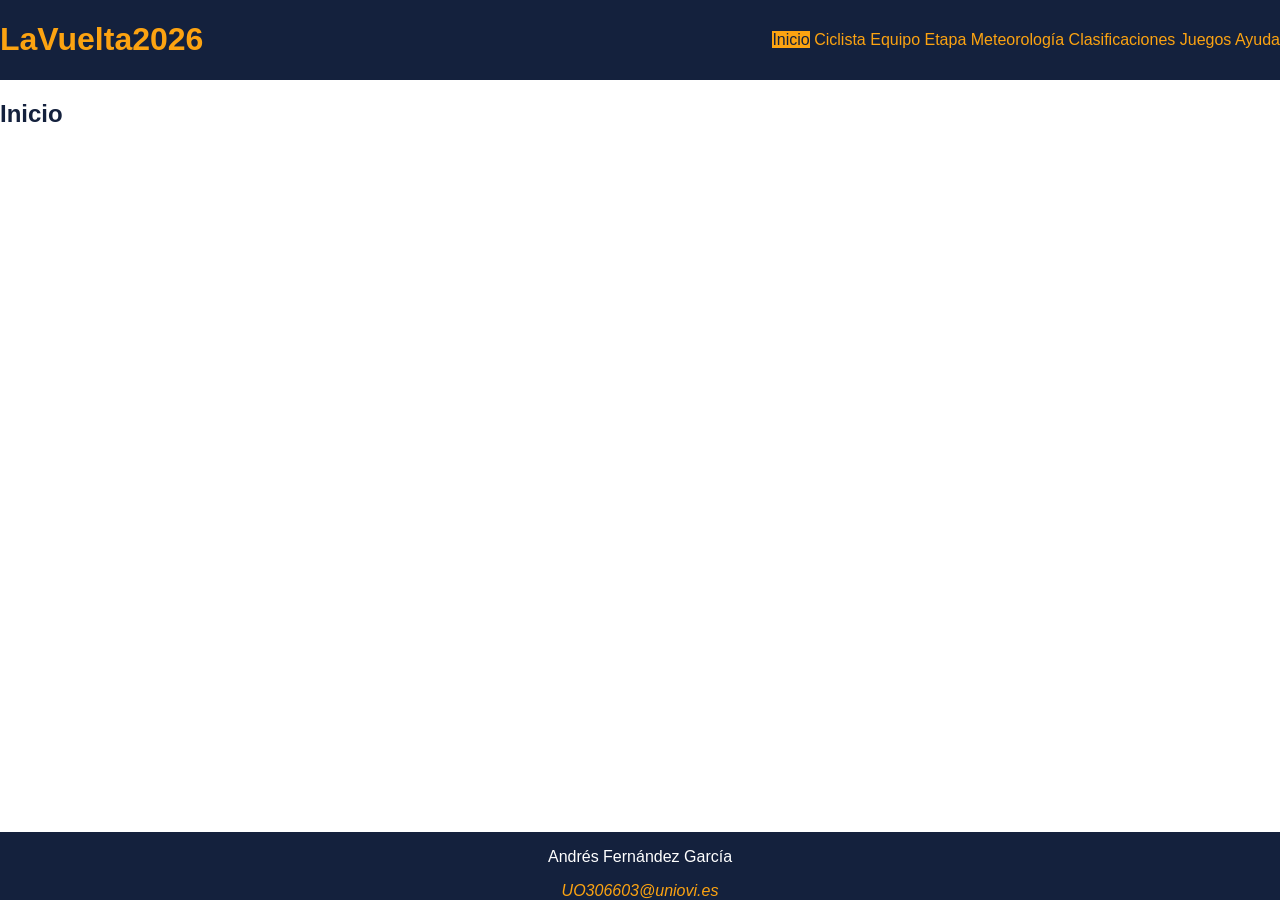
<file: index.html>
<!DOCTYPE HTML>

<html lang="es">
<head>
    <!-- Datos que describen el documento -->
    <meta charset="UTF-8" />
    <title>LaVuelta2026</title>

    <meta name="author" content="Andrés Fernández García" />
    <meta name="description" content="Documento index del proyecto LaVuelta2026" />
    
    <meta name ="viewport" content ="width=device-width, initial-scale=1.0" />

    <!--Enlace a las hojas de estilo-->
    <link rel="stylesheet" type="text/css" href="estilo/estilo.css" />
    <link rel="stylesheet" type="text/css" href="estilo/layout.css" />
    <link rel="icon" href="multimedia/favicon.ico" />

</head>

<body>
   <!-- contenido de index.html  -->
    <header>
        <h1>
            <a href="index.html">
                LaVuelta2026
            </a>
        </h1>
        <nav>
            <a href="index.html" title="Página principal del proyecto" aria-current="page">Inicio</a>
            <a href="ciclista.html" title="Información y perfil del ciclista">Ciclista</a>
            <a href="equipo.html" title="Datos sobre el equipo deportivo">Equipo</a>
            <a href="etapa.html" title="Detalles de la etapa de la carrera">Etapa</a>
            <a href="meteorologia.html" title="Predicción del tiempo meteorológico">Meteorología</a>
            <a href="clasificaciones.html" title="Tabla de clasificaciones de la prueba">Clasificaciones</a>
            <a href="juegos.html" title="Sección de juegos interactivos">Juegos</a>
            <a href="ayuda.html" title="Centro de ayuda y soporte">Ayuda</a>
        </nav>
    </header>
    <main>
        <h2>
            Inicio
        </h2>
    </main>
    <footer>
        <p>Andrés Fernández García</p>
        <address><a href="mailto:UO306603@uniovi.es">UO306603@uniovi.es</a></address>
    </footer>
</body>
</html>
</file>
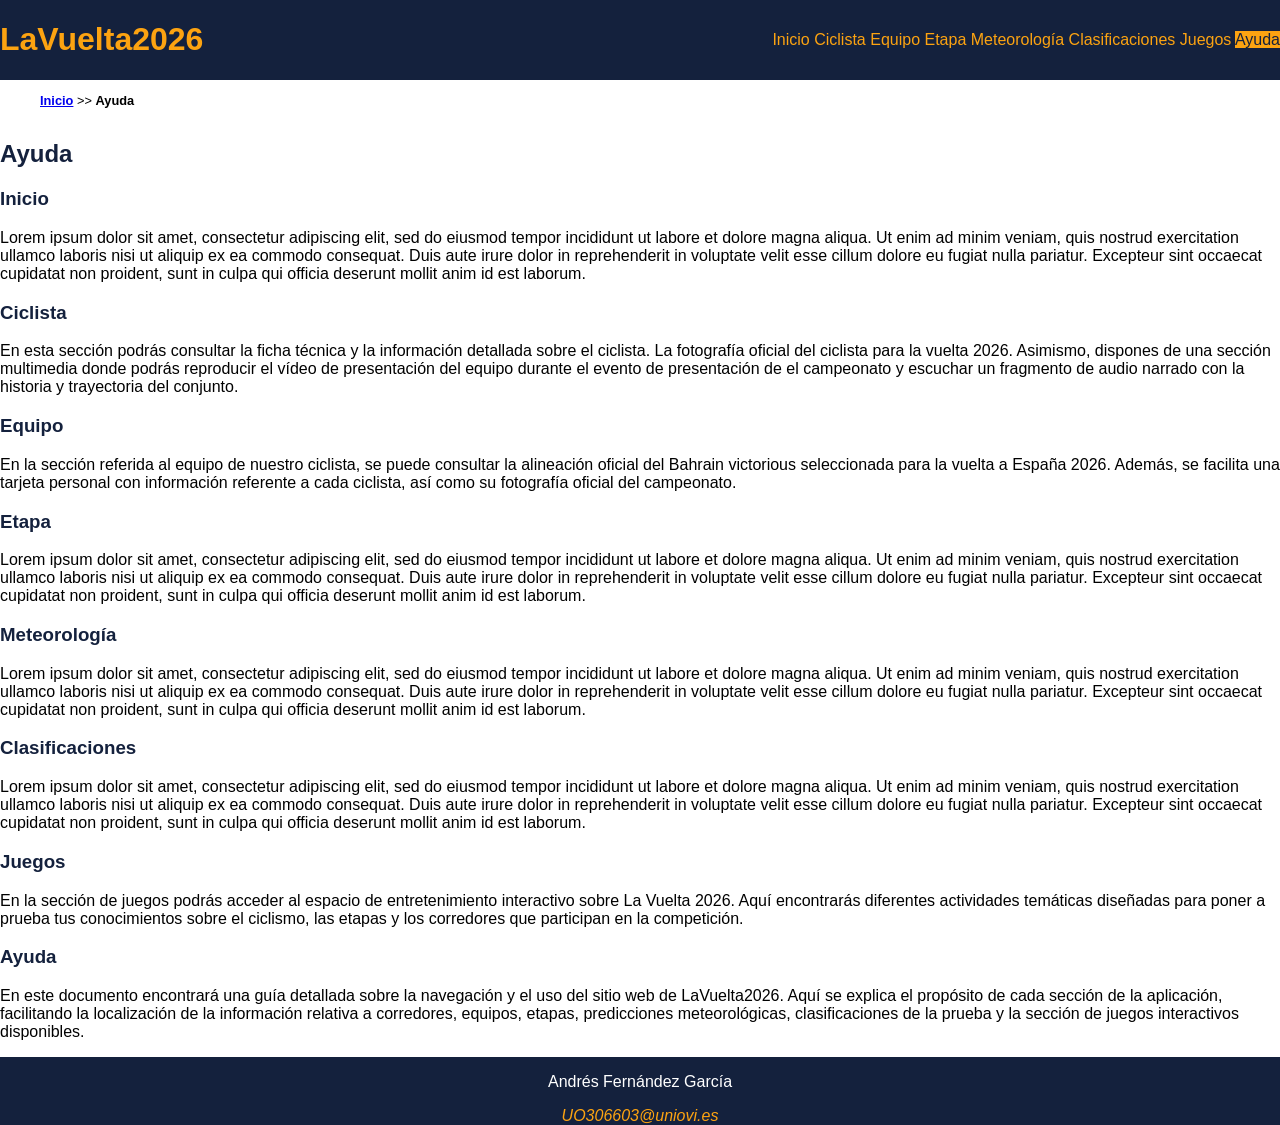
<file: ayuda.html>
<!DOCTYPE HTML>

<html lang="es">
<head>
    <!-- Datos que describen el documento -->
    <meta charset="UTF-8" />
    <title>LaVuelta2026:Ayuda</title>

    <meta name="author" content="Andrés Fernández García" />
    <meta name="description" content="Documento ayuda del proyecto LaVuelta2026" />
   
    <meta name ="viewport" content ="width=device-width, initial-scale=1.0" />

    <!--Enlace a las hojas de estilo-->
    <link rel="stylesheet" type="text/css" href="estilo/estilo.css" />
    <link rel="stylesheet" type="text/css" href="estilo/layout.css" />
    <link rel="icon" href="multimedia/favicon.ico" />
</head>

<body>
   <!-- contenido de ayuda.html  -->
    <header>
        <h1>
            <a href="index.html">
                LaVuelta2026
            </a>
        </h1>
        <nav>
            <a href="index.html" title="Página principal del proyecto">Inicio</a>
            <a href="ciclista.html" title="Información y perfil del ciclista">Ciclista</a>
            <a href="equipo.html" title="Datos sobre el equipo deportivo">Equipo</a>
            <a href="etapa.html" title="Detalles de la etapa de la carrera">Etapa</a>
            <a href="meteorologia.html" title="Predicción del tiempo meteorológico">Meteorología</a>
            <a href="clasificaciones.html" title="Tabla de clasificaciones de la prueba">Clasificaciones</a>
            <a href="juegos.html" title="Sección de juegos interactivos">Juegos</a>
            <a href="ayuda.html" title="Centro de ayuda y soporte" aria-current="page">Ayuda</a>
        </nav>
    </header>
    <nav aria-label="migas">
        <ol>
            <li>
                <a href="index.html">Inicio</a>
            </li>
            <li>>></li>
            <li>Ayuda</li>
        </ol>
    </nav>
    <main>
        <h2>
            Ayuda
        </h2>
        <section>
            <h3>
                Inicio
            </h3>
            <p>
                Lorem ipsum dolor sit amet, consectetur adipiscing elit, sed do eiusmod tempor incididunt ut
                labore et dolore magna aliqua. Ut enim ad minim veniam, quis nostrud exercitation ullamco
                laboris nisi ut aliquip ex ea commodo consequat. Duis aute irure dolor in reprehenderit in
                voluptate velit esse cillum dolore eu fugiat nulla pariatur. Excepteur sint occaecat cupidatat non
                proident, sunt in culpa qui officia deserunt mollit anim id est laborum.
            </p>
        </section>
        <section>
            <h3>
                Ciclista
            </h3>
            <p>
                En esta sección podrás consultar la ficha técnica y la información detallada sobre el ciclista. 
                La fotografía oficial del ciclista para la vuelta 2026. Asimismo, dispones de una sección 
                multimedia donde podrás reproducir el vídeo de presentación del equipo durante el evento de presentación
                de el campeonato y escuchar un fragmento de audio narrado con la historia y trayectoria del conjunto.
            </p>
        </section>
        <section>
            <h3>
                Equipo
            </h3>
            <p>
                En la sección referida al equipo de nuestro ciclista, se puede consultar la alineación oficial del Bahrain victorious
                seleccionada para la vuelta a España 2026. Además, se facilita una tarjeta personal con información referente
                a cada ciclista, así como su fotografía oficial del campeonato.

            </p>
        </section>
        <section>
            <h3>
                Etapa
            </h3>
            <p>
                Lorem ipsum dolor sit amet, consectetur adipiscing elit, sed do eiusmod tempor incididunt ut
                labore et dolore magna aliqua. Ut enim ad minim veniam, quis nostrud exercitation ullamco
                laboris nisi ut aliquip ex ea commodo consequat. Duis aute irure dolor in reprehenderit in
                voluptate velit esse cillum dolore eu fugiat nulla pariatur. Excepteur sint occaecat cupidatat non
                proident, sunt in culpa qui officia deserunt mollit anim id est laborum.
            </p>
        </section>
        <section>
            <h3>
                Meteorología
            </h3>
            <p>
                Lorem ipsum dolor sit amet, consectetur adipiscing elit, sed do eiusmod tempor incididunt ut
                labore et dolore magna aliqua. Ut enim ad minim veniam, quis nostrud exercitation ullamco
                laboris nisi ut aliquip ex ea commodo consequat. Duis aute irure dolor in reprehenderit in
                voluptate velit esse cillum dolore eu fugiat nulla pariatur. Excepteur sint occaecat cupidatat non
                proident, sunt in culpa qui officia deserunt mollit anim id est laborum.
            </p>
        </section>
        <section>
            <h3>
                Clasificaciones
            </h3>
            <p>
                Lorem ipsum dolor sit amet, consectetur adipiscing elit, sed do eiusmod tempor incididunt ut
                labore et dolore magna aliqua. Ut enim ad minim veniam, quis nostrud exercitation ullamco
                laboris nisi ut aliquip ex ea commodo consequat. Duis aute irure dolor in reprehenderit in
                voluptate velit esse cillum dolore eu fugiat nulla pariatur. Excepteur sint occaecat cupidatat non
                proident, sunt in culpa qui officia deserunt mollit anim id est laborum.
            </p>
        </section>
        <section>
            <h3>
                Juegos
            </h3>
            <p>
                En la sección de juegos podrás acceder al espacio de entretenimiento interactivo sobre La Vuelta 2026. 
                Aquí encontrarás diferentes actividades temáticas diseñadas para poner a prueba 
                tus conocimientos sobre el ciclismo, las etapas y los corredores que participan en la competición.
            </p>
        </section>
        <section>
            <h3>
                Ayuda
            </h3>
            <p>
                En este documento encontrará una guía detallada sobre la navegación y el uso del sitio web de LaVuelta2026. 
                Aquí se explica el propósito de cada sección de la aplicación, facilitando la localización de la información 
                relativa a corredores, equipos, etapas, predicciones meteorológicas, clasificaciones de la prueba y la sección 
                de juegos interactivos disponibles.
            </p>
        </section>
    </main>
    <footer>
        <p>Andrés Fernández García</p>
        <address><a href="mailto:UO306603@uniovi.es">UO306603@uniovi.es</a></address>
    </footer>
</body>
</html>
</file>
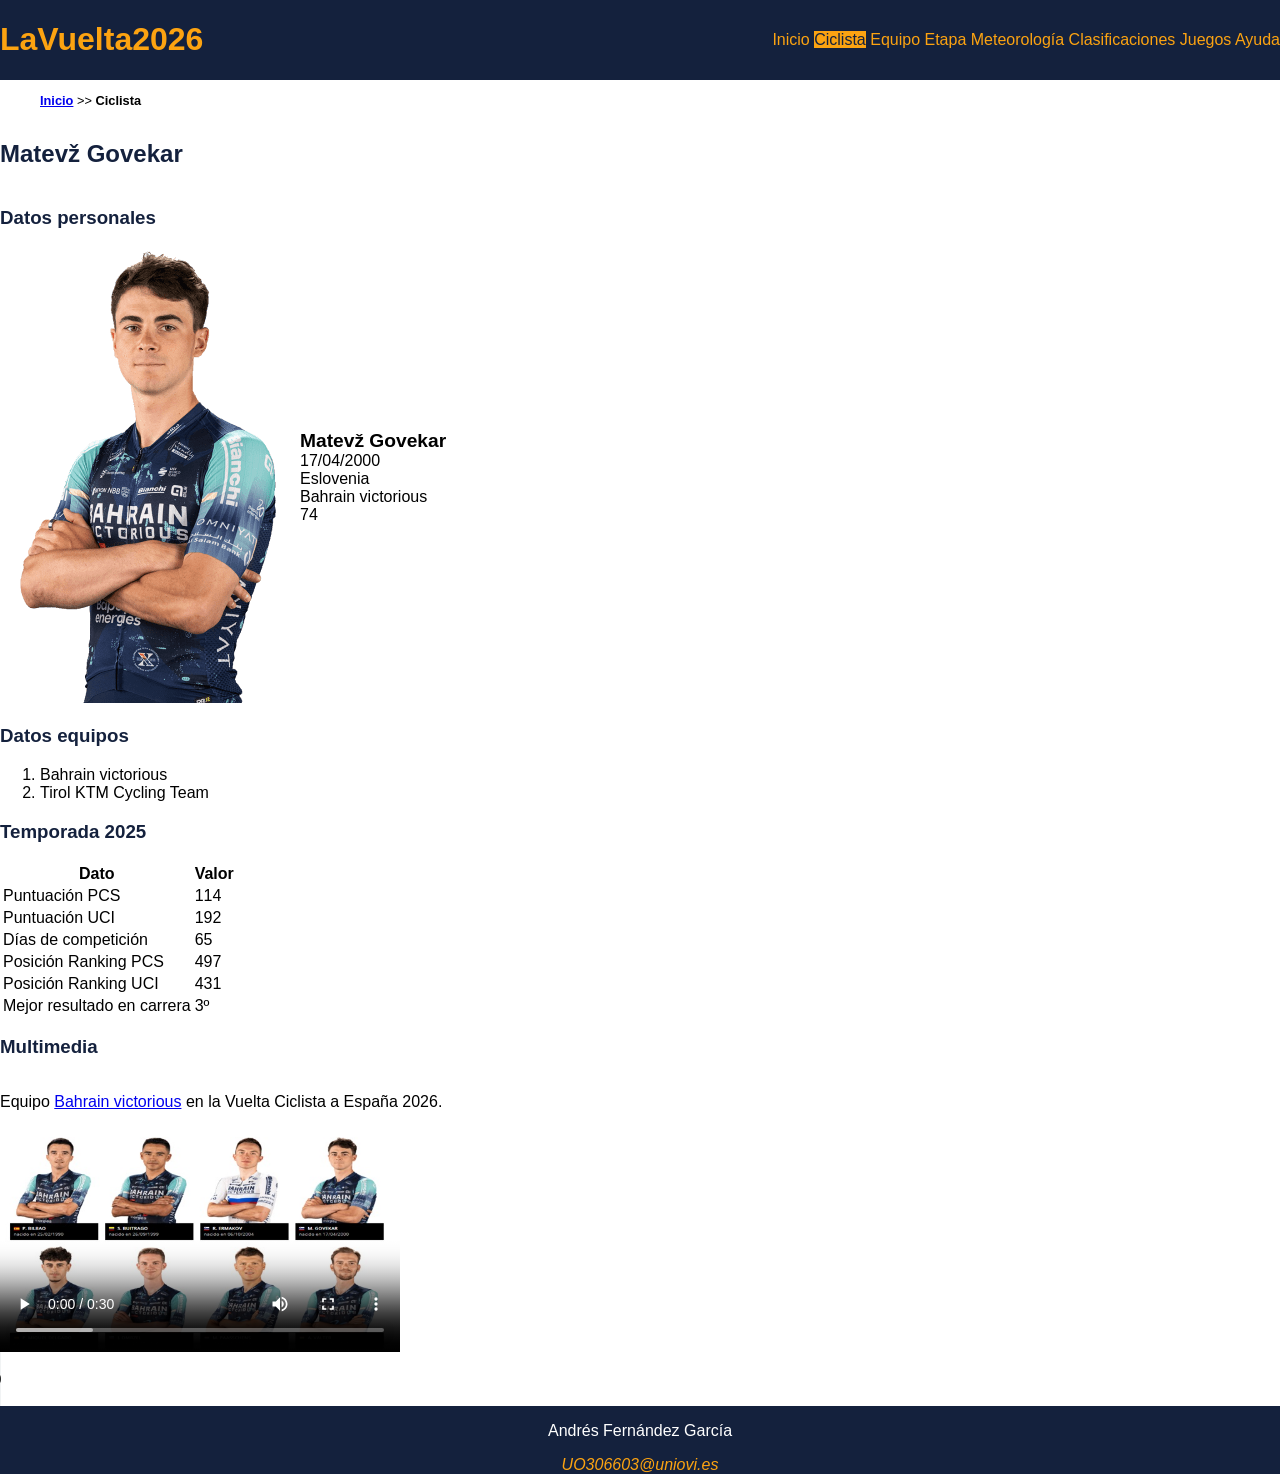
<file: ciclista.html>
<!DOCTYPE HTML>

<html lang="es">
<head>
    <!-- Datos que describen el documento -->
    <meta charset="UTF-8" />
    <title>LaVuelta2026:Ciclista</title>

    <meta name="author" content="Andrés Fernández García" />
    <meta name="description" content="Documento ciclista del proyecto LaVuelta2026" />
    
    <meta name ="viewport" content ="width=device-width, initial-scale=1.0" />

    <!--Enlace a las hojas de estilo-->
    <link rel="stylesheet" type="text/css" href="estilo/estilo.css" />
    <link rel="stylesheet" type="text/css" href="estilo/layout.css" />
    <link rel="icon" href="multimedia/favicon.ico" />

</head>

<body>
   <!-- contenido de ciclista.html  -->
    <header>
        <h1>
            <a href="index.html">
                LaVuelta2026
            </a>
        </h1>
        <nav>
            <a href="index.html" title="Página principal del proyecto">Inicio</a>
            <a href="ciclista.html" title="Información y perfil del ciclista" aria-current="page">Ciclista</a>
            <a href="equipo.html" title="Datos sobre el equipo deportivo">Equipo</a>
            <a href="etapa.html" title="Detalles de la etapa de la carrera">Etapa</a>
            <a href="meteorologia.html" title="Predicción del tiempo meteorológico">Meteorología</a>
            <a href="clasificaciones.html" title="Tabla de clasificaciones de la prueba">Clasificaciones</a>
            <a href="juegos.html" title="Sección de juegos interactivos">Juegos</a>
            <a href="ayuda.html" title="Centro de ayuda y soporte">Ayuda</a>
        </nav>
    </header>
    <nav aria-label="migas">
        <ol>
            <li>
                <a href="index.html">Inicio</a>
            </li>
            <li>>></li>
            <li>Ciclista</li>
        </ol>
    </nav>
    <main>
        <h2>
            Matevž Govekar 
        </h2>
        <section id="datos_personales">
            <h3>
                Datos personales
            </h3>
            <ul>
                <li>Matevž Govekar</li>
                <li>17/04/2000</li>
                <li>Eslovenia</li>
                <li>Bahrain victorious</li>
                <li>74</li>
            </ul>
            <picture>
                <source media="(max-width: 768px)" srcset="multimedia/fotoCiclistaMovil.png" width="180" height="273">
                
                <source media="(max-width: 1024px)" srcset="multimedia/fotoCiclistaTablet.png" width="240" height="364">
                
                <img src="multimedia/fotoCiclista.png" alt="Fotografía del ciclista" width="300" height="455">
            </picture>
        </section>

        <section>
            <h3>
                Datos equipos
            </h3>
            <ol>
                <li>Bahrain victorious</li>
                <li>Tirol KTM Cycling Team</li>
            </ol>
        </section>

        <section>
            <h3>
                Temporada 2025
            </h3>
            <table>
                <tr>
                    <th scope="col" id="dato">Dato</th>
                    <th scope="col" id="valor">Valor</th>
                </tr>
                <tr>
                    <td headers="dato">Puntuación PCS</td>
                    <td headers="valor">114</td>
                </tr>
                <tr>
                    <td headers="dato">Puntuación UCI</td>
                    <td headers="valor">192</td>
                </tr>
                <tr>
                    <td headers="dato">Días de competición</td>
                    <td headers="valor">65</td>
                </tr>
                <tr>
                    <td headers="dato">Posición Ranking PCS</td>
                    <td headers="valor">497</td>
                </tr>
                <tr>
                    <td headers="dato">Posición Ranking UCI</td>
                    <td headers="valor">431</td>
                </tr>
                <tr>
                    <td headers="dato">Mejor resultado en carrera</td>
                    <td headers="valor">3º</td>
                </tr>
            </table>

        </section>
        <section id="multimedia">
            <h3>Multimedia</h3>
            <p>
                Equipo <a href="https://www.lavuelta.es/es/equipo/TBV/bahrain-victorious">Bahrain victorious</a> en la Vuelta Ciclista a España 2026.
            </p>
            <video controls poster="multimedia/imagenPlantillaPoster.jpg" width="400">
            
                <source src="multimedia/videoPresentacion.webm" type="video/webm">
            
                <source src="multimedia/videoPresentacion.mp4" type="video/mp4">
            
            </video>

            <audio controls>
                <source src="multimedia/audioHistoriaEquipo.mp3" type="audio/mpeg">
                
                <source src="multimedia/audioHistoriaEquipo.wav" type="audio/wav">
            </audio>
        </section>
    </main>
    <footer>
        <p>Andrés Fernández García</p>
        <address><a href="mailto:UO306603@uniovi.es">UO306603@uniovi.es</a></address>
    </footer>
    
</body>
</html>
</file>
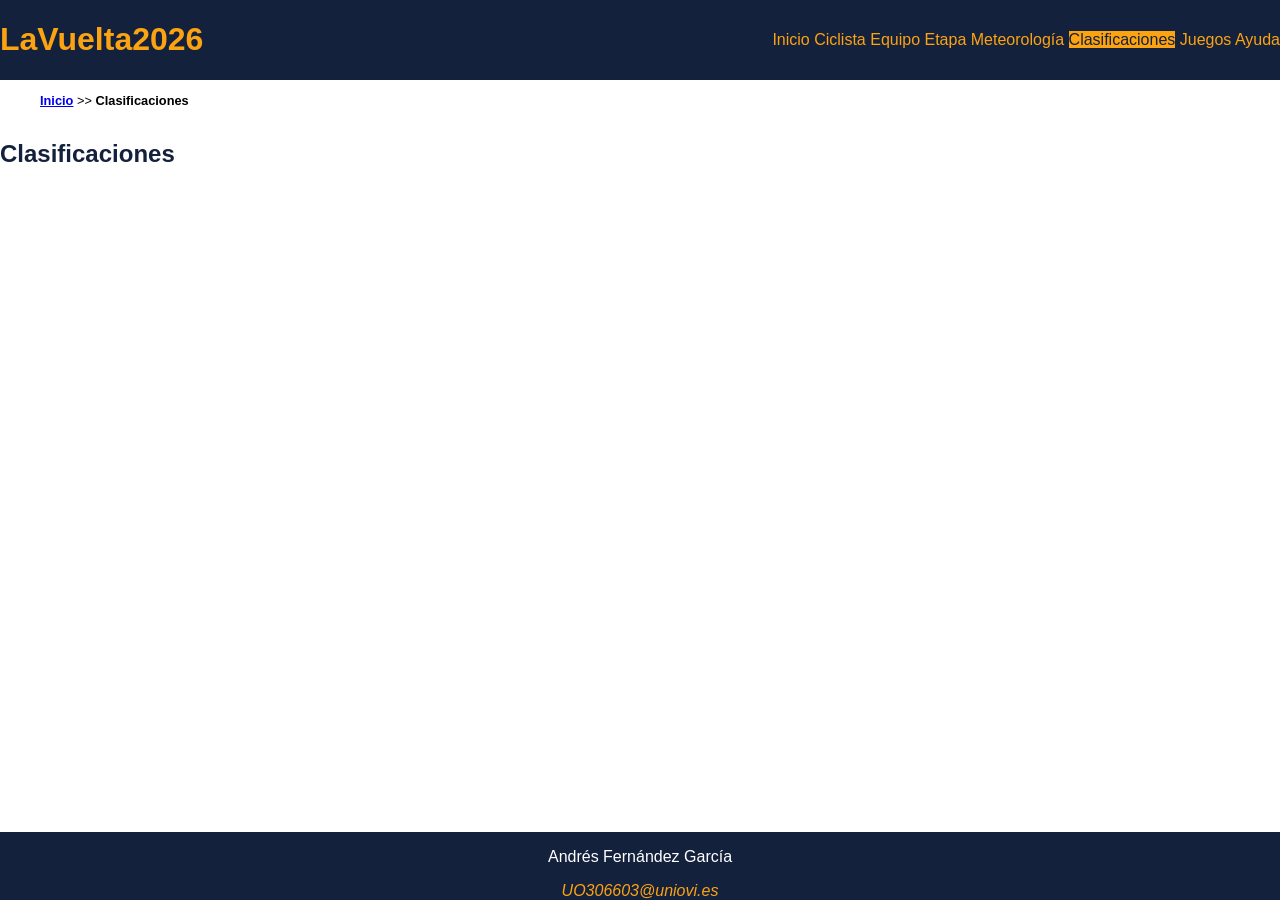
<file: clasificaciones.html>
<!DOCTYPE HTML>

<html lang="es">
<head>
    <!-- Datos que describen el documento -->
    <meta charset="UTF-8" />
    <title>LaVuelta2026: Clasificaciones</title>

    <meta name="author" content="Andrés Fernández García" />
    <meta name="description" content="Documento clasificaciones del proyecto LaVuelta2026" />

    <meta name ="viewport" content ="width=device-width, initial-scale=1.0" />

    <!--Enlace a las hojas de estilo-->
    <link rel="stylesheet" type="text/css" href="estilo/estilo.css" />
    <link rel="stylesheet" type="text/css" href="estilo/layout.css" />
    <link rel="icon" href="multimedia/favicon.ico" />

</head>

<body>
   <!-- contenido de clasificaciones.html  -->
    <header>
        <h1>
            <a href="index.html">
                LaVuelta2026
            </a>
        </h1>
        <nav>
            <a href="index.html" title="Página principal del proyecto">Inicio</a>
            <a href="ciclista.html" title="Información y perfil del ciclista">Ciclista</a>
            <a href="equipo.html" title="Datos sobre el equipo deportivo">Equipo</a>
            <a href="etapa.html" title="Detalles de la etapa de la carrera">Etapa</a>
            <a href="meteorologia.html" title="Predicción del tiempo meteorológico">Meteorología</a>
            <a href="clasificaciones.html" title="Tabla de clasificaciones de la prueba" aria-current="page">Clasificaciones</a>
            <a href="juegos.html" title="Sección de juegos interactivos">Juegos</a>
            <a href="ayuda.html" title="Centro de ayuda y soporte">Ayuda</a>
        </nav>
    </header>
    <nav aria-label="migas">
        <ol>
            <li>
                <a href="index.html">Inicio</a>
            </li>
            <li>>></li>
            <li>Clasificaciones</li>
        </ol>
    </nav>
    <main>
        <h2>
            Clasificaciones
        </h2>
    </main>
    <footer>
        <p>Andrés Fernández García</p>
        <address><a href="mailto:UO306603@uniovi.es">UO306603@uniovi.es</a></address>
    </footer>
</body>
</html>
</file>
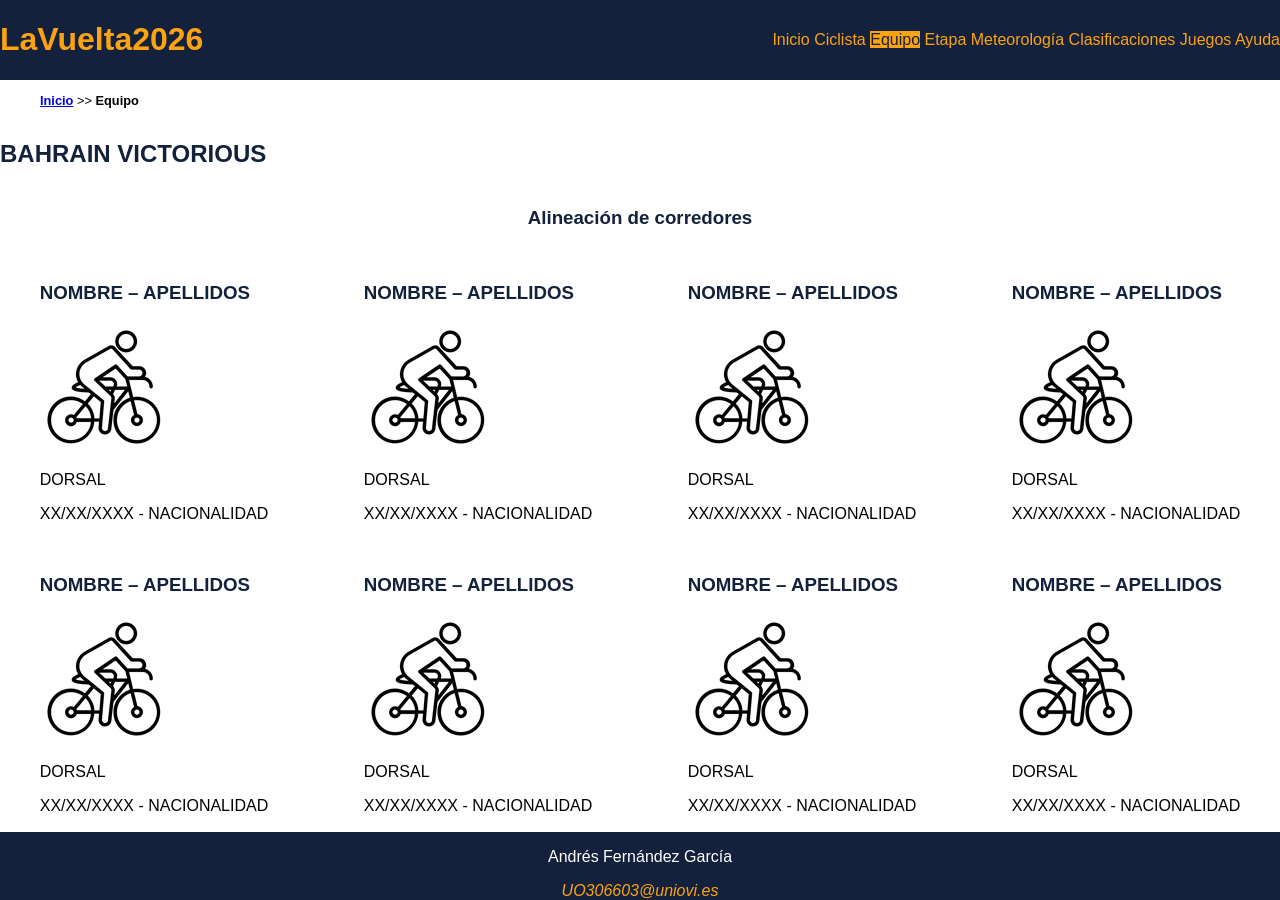
<file: equipo.html>
<!DOCTYPE HTML>

<html lang="es">
<head>
    <!-- Datos que describen el documento -->
    <meta charset="UTF-8" />
    <title>LaVuelta2026: Equipo</title>

    <meta name="author" content="Andrés Fernández García" />
    <meta name="description" content="Documento equipo del proyecto LaVuelta2026" />
    
    <meta name ="viewport" content ="width=device-width, initial-scale=1.0" />

    <!--Enlace a las hojas de estilo-->
    <link rel="stylesheet" type="text/css" href="estilo/estilo.css" />
    <link rel="stylesheet" type="text/css" href="estilo/layout.css" />
    <link rel="icon" href="multimedia/favicon.ico" />

</head>

<body>
   <!-- contenido de Equipo.html  -->
    <header>
        <h1>
            <a href="index.html">
                LaVuelta2026
            </a>
        </h1>
        <nav>
            <a href="index.html" title="Página principal del proyecto">Inicio</a>
            <a href="ciclista.html" title="Información y perfil del ciclista">Ciclista</a>
            <a href="equipo.html" title="Datos sobre el equipo deportivo" aria-current="page">Equipo</a>
            <a href="etapa.html" title="Detalles de la etapa de la carrera">Etapa</a>
            <a href="meteorologia.html" title="Predicción del tiempo meteorológico">Meteorología</a>
            <a href="clasificaciones.html" title="Tabla de clasificaciones de la prueba">Clasificaciones</a>
            <a href="juegos.html" title="Sección de juegos interactivos">Juegos</a>
            <a href="ayuda.html" title="Centro de ayuda y soporte">Ayuda</a>
        </nav>
    </header>
    <nav aria-label="migas">
        <ol>
            <li>
                <a href="index.html">Inicio</a>
            </li>
            <li>>></li>
            <li>Equipo</li>
        </ol>
    </nav>
    <main>
        <h2>
            BAHRAIN VICTORIOUS
        </h2>
        <section id="alineacion_corredores">
            <h3>
                Alineación de corredores
            </h3>
            <article>
                <h3>NOMBRE – APELLIDOS</h3>
                <img src="multimedia/iconoCiclista.jpg" alt="Icono de ciclista genérico" width="128" height="128">
                <p>DORSAL</p>
                <p>XX/XX/XXXX - NACIONALIDAD</p>
            </article>
                    <article>
                <h3>NOMBRE – APELLIDOS</h3>
                <img src="multimedia/iconoCiclista.jpg" alt="Icono de ciclista genérico" width="128" height="128">
                <p>DORSAL</p>
                <p>XX/XX/XXXX - NACIONALIDAD</p>
            </article>
                    <article>
                <h3>NOMBRE – APELLIDOS</h3>
                <img src="multimedia/iconoCiclista.jpg" alt="Icono de ciclista genérico" width="128" height="128">
                <p>DORSAL</p>
                <p>XX/XX/XXXX - NACIONALIDAD</p>
            </article>
                    <article>
                <h3>NOMBRE – APELLIDOS</h3>
                <img src="multimedia/iconoCiclista.jpg" alt="Icono de ciclista genérico" width="128" height="128">
                <p>DORSAL</p>
                <p>XX/XX/XXXX - NACIONALIDAD</p>
            </article>
                    <article>
                <h3>NOMBRE – APELLIDOS</h3>
                <img src="multimedia/iconoCiclista.jpg" alt="Icono de ciclista genérico" width="128" height="128">
                <p>DORSAL</p>
                <p>XX/XX/XXXX - NACIONALIDAD</p>
            </article>
                    <article>
                <h3>NOMBRE – APELLIDOS</h3>
                <img src="multimedia/iconoCiclista.jpg" alt="Icono de ciclista genérico" width="128" height="128">
                <p>DORSAL</p>
                <p>XX/XX/XXXX - NACIONALIDAD</p>
            </article>
                    <article>
                <h3>NOMBRE – APELLIDOS</h3>
                <img src="multimedia/iconoCiclista.jpg" alt="Icono de ciclista genérico" width="128" height="128">
                <p>DORSAL</p>
                <p>XX/XX/XXXX - NACIONALIDAD</p>
            </article>
                    <article>
                <h3>NOMBRE – APELLIDOS</h3>
                <img src="multimedia/iconoCiclista.jpg" alt="Icono de ciclista genérico" width="128" height="128">
                <p>DORSAL</p>
                <p>XX/XX/XXXX - NACIONALIDAD</p>
            </article>
        </section>
    </main>
    <footer>
        <p>Andrés Fernández García</p>
        <address><a href="mailto:UO306603@uniovi.es">UO306603@uniovi.es</a></address>
    </footer>
</body>
</html>
</file>
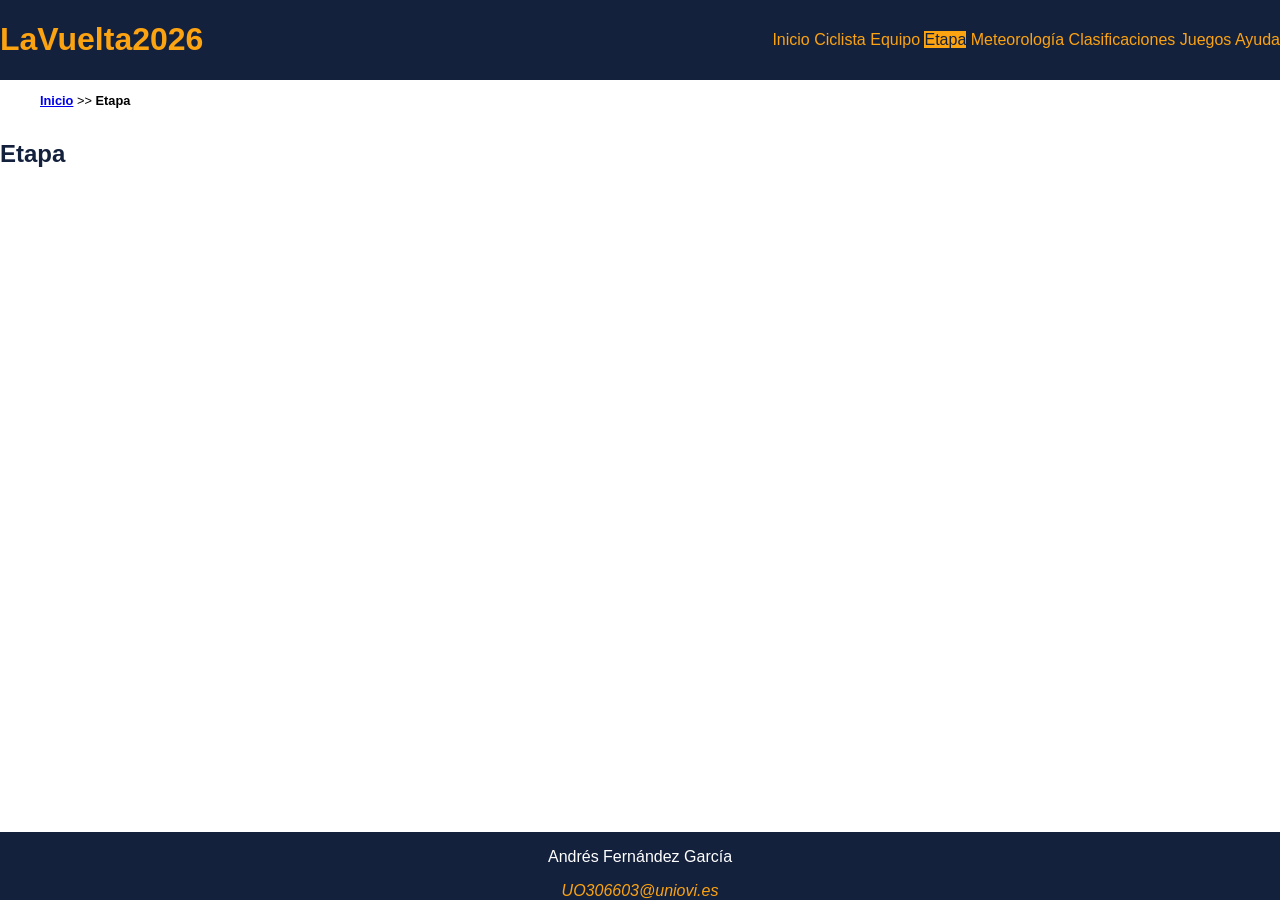
<file: etapa.html>
<!DOCTYPE HTML>

<html lang="es">
<head>
    <!-- Datos que describen el documento -->
    <meta charset="UTF-8" />
    <title>LaVuelta2026: Etapa</title>

    <meta name="author" content="Andrés Fernández García" />
    <meta name="description" content="Documento etapa del proyecto LaVuelta2026" />
    
    <meta name ="viewport" content ="width=device-width, initial-scale=1.0" />

    <!--Enlace a las hojas de estilo-->
    <link rel="stylesheet" type="text/css" href="estilo/estilo.css" />
    <link rel="stylesheet" type="text/css" href="estilo/layout.css" />
    <link rel="icon" href="multimedia/favicon.ico" />

</head>

<body>
   <!-- contenido de etapa.html  -->
    <header>
        <h1>
            <a href="index.html">
                LaVuelta2026
            </a>
        </h1>
        <nav>
            <a href="index.html" title="Página principal del proyecto">Inicio</a>
            <a href="ciclista.html" title="Información y perfil del ciclista">Ciclista</a>
            <a href="equipo.html" title="Datos sobre el equipo deportivo">Equipo</a>
            <a href="etapa.html" title="Detalles de la etapa de la carrera" aria-current="page">Etapa</a>
            <a href="meteorologia.html" title="Predicción del tiempo meteorológico">Meteorología</a>
            <a href="clasificaciones.html" title="Tabla de clasificaciones de la prueba">Clasificaciones</a>
            <a href="juegos.html" title="Sección de juegos interactivos">Juegos</a>
            <a href="ayuda.html" title="Centro de ayuda y soporte">Ayuda</a>
        </nav>
    </header>
    <nav aria-label="migas">
        <ol>
            <li>
                <a href="index.html">Inicio</a>
            </li>
            <li>>></li>
            <li>Etapa</li>
        </ol>
    </nav>
    <main>
        <h2>
            Etapa
        </h2>
    </main>
    <footer>
        <p>Andrés Fernández García</p>
        <address><a href="mailto:UO306603@uniovi.es">UO306603@uniovi.es</a></address>
    </footer>
</body>
</html>
</file>
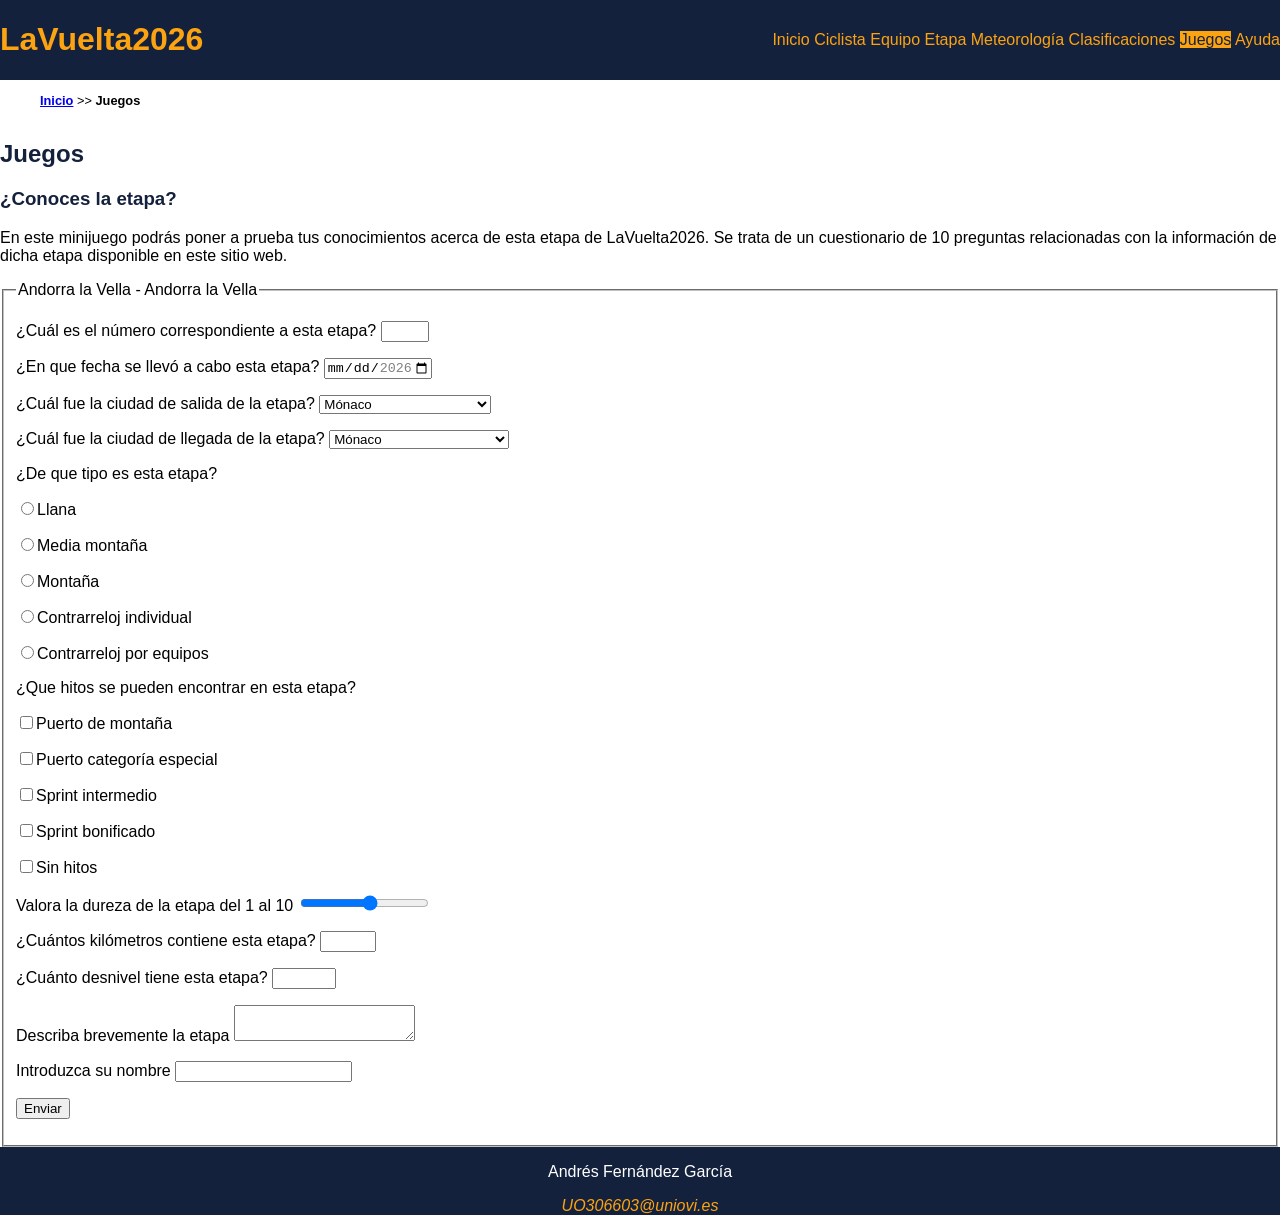
<file: juegos.html>
<!DOCTYPE HTML>

<html lang="es">
<head>
    <!-- Datos que describen el documento -->
    <meta charset="UTF-8" />
    <title>LaVuelta2026: Juegos</title>

    <meta name="author" content="Andrés Fernández García" />
    <meta name="description" content="Documento juegos del proyecto LaVuelta2026" />
   
    <meta name ="viewport" content ="width=device-width, initial-scale=1.0" />

    <!--Enlace a las hojas de estilo-->
    <link rel="stylesheet" type="text/css" href="estilo/estilo.css" />
    <link rel="stylesheet" type="text/css" href="estilo/layout.css" />
    <link rel="icon" href="multimedia/favicon.ico" />

</head>

<body>
   <!-- contenido de juegos.html  -->
    <header>
        <h1>
            <a href="index.html">
                LaVuelta2026
            </a>
        </h1>
        <nav>
            <a href="index.html" title="Página principal del proyecto">Inicio</a>
            <a href="ciclista.html" title="Información y perfil del ciclista">Ciclista</a>
            <a href="equipo.html" title="Datos sobre el equipo deportivo">Equipo</a>
            <a href="etapa.html" title="Detalles de la etapa de la carrera">Etapa</a>
            <a href="meteorologia.html" title="Predicción del tiempo meteorológico">Meteorología</a>
            <a href="clasificaciones.html" title="Tabla de clasificaciones de la prueba">Clasificaciones</a>
            <a href="juegos.html" title="Sección de juegos interactivos" aria-current="page">Juegos</a>
            <a href="ayuda.html" title="Centro de ayuda y soporte">Ayuda</a>
        </nav>
    </header>
    <nav aria-label="migas">
        <ol>
            <li>
                <a href="index.html">Inicio</a>
            </li>
            <li>>></li>
            <li>Juegos</li>
        </ol>
    </nav>
    <main>
        <h2>
            Juegos
        </h2>
        <h3>
            ¿Conoces la etapa?
        </h3>
        <p>
            En este minijuego podrás poner a prueba 
            tus conocimientos acerca de esta etapa de LaVuelta2026.
            Se trata de un cuestionario de 10 preguntas relacionadas
            con la información de dicha etapa disponible en
            este sitio web.
        </p>
        <form>
            <fieldset>
                <legend>Andorra la Vella - Andorra la Vella</legend>
                <p>
                    <label for = "pregunta_1">¿Cuál es el número correspondiente a esta etapa?</label>
                    <input type = "number" id = "pregunta_1" min = "1" max = "21"/>
                </p>
                <p>
                    <label for = "pregunta_2">¿En que fecha se llevó a cabo esta etapa?</label>
                    <input type = "date" id = "pregunta_2" min = "2026-01-01" max = "2026-12-31"/>
                </p>
                <p>
                    <label for = "pregunta_3">¿Cuál fue la ciudad de salida de la etapa?</label>
                    <select id = "pregunta_3">
                        <option>Mónaco</option>
                        <option>Gruissan</option>
                        <option>Andorra la Vella</option>
                        <option>Falset</option>
                        <option>Alcossebre</option>
                        <option>Vall d'Alba</option>
                        <option>Puçol</option>
                        <option>Villajoyosa</option>
                        <option>Alcaraz</option>
                        <option>Cartagena</option>
                        <option>Vera</option>
                        <option>Almuñécar</option>
                        <option>Jaén</option>
                        <option>Palma del Río</option>
                        <option>Cortegana</option>
                        <option>Dos Hermanas</option>
                        <option>El Puerto de Santa María</option>
                        <option>Vélez-Málaga</option>
                        <option>La Calahorra</option>
                        <option>Granada</option>
                    </select>
                </p>
                <p>
                    <label for = "pregunta_4">¿Cuál fue la ciudad de llegada de la etapa?</label>
                    <select id = "pregunta_4">
                        <option>Mónaco</option>
                        <option>Manosque</option>
                        <option>Font-Romeu</option>
                        <option>Andorra la Vella</option>
                        <option>Roquetes</option>
                        <option>Castelló</option>
                        <option>Aramón Valdelinares</option>
                        <option>Xeraco</option>
                        <option>Alto de Aitana</option>
                        <option>Elche de la Sierra</option>
                        <option>Lorca</option>
                        <option>Observatorio de Calar Alto</option>
                        <option>Loja</option>
                        <option>Sierra de la Pandera</option>
                        <option>Córdoba</option>
                        <option>La Rábida</option>
                        <option>Sevilla</option>
                        <option>Jerez de la Frontera</option>
                        <option>Peñas Blancas</option>
                        <option>Collado del Alguacil</option>
                        <option>Granada</option>
                    </select>
                </p>
                <p>
                    <label>¿De que tipo es esta etapa?</label>
                </p>
                <p><input type = "radio" name="tipo_etapa" id = "pregunta_5_boton_1">Llana</p>
                <p><input type = "radio" name="tipo_etapa" id = "pregunta_5_boton_2">Media montaña</p>
                <p><input type = "radio" name="tipo_etapa" id = "pregunta_5_boton_3">Montaña</p>
                <p><input type = "radio" name="tipo_etapa" id = "pregunta_5_boton_4">Contrarreloj individual</p>
                <p><input type = "radio" name="tipo_etapa" id = "pregunta_5_boton_5">Contrarreloj por equipos</p>
                
                <p>
                    <label>¿Que hitos se pueden encontrar en esta etapa?</label>
                </p>
                <p><input type = "checkbox" name="hito" id="pregunta_6_boton_1">Puerto de montaña</p>
                <p><input type = "checkbox" name="hito" id="pregunta_6_boton_2">Puerto categoría especial</p>
                <p><input type = "checkbox" name="hito" id="pregunta_6_boton_3">Sprint intermedio</p>
                <p><input type = "checkbox" name="hito" id="pregunta_6_boton_4">Sprint bonificado</p>
                <p><input type = "checkbox" name="hito" id="pregunta_6_boton_5">Sin hitos</p>
                
                <p>
                    <label for = "pregunta_7">Valora la dureza de la etapa del 1 al 10</label>
                    <input type = "range" id = "pregunta_7" min = "1" max = "10">
                </p>
                <p>
                    <label for = "pregunta_8">¿Cuántos kilómetros contiene esta etapa?</label>
                    <input type = "number" id = "pregunta_8" min = "1" max = "201" step = "5"/>
                </p>
                <p>
                    <label for = "pregunta_9">¿Cuánto desnivel tiene esta etapa?</label>
                    <input type = "number" id = "pregunta_9" min = "1000" max = "3000" step = "10"/>
                </p>
                <p>
                    <label for = "pregunta_10">Describa brevemente la etapa</label>
                    <textarea id = "pregunta_10"></textarea>
                </p>
                <p>
                    <label for = "pregunta_11">Introduzca su nombre</label>
                    <input type = "text" id = "pregunta_11"/>
                </p>
                <p>
                    <button type="submit">Enviar</button>
                </p>
                
            </fieldset>
        </form>
    </main>
    <footer>
        <p>Andrés Fernández García</p>
        <address><a href="mailto:UO306603@uniovi.es">UO306603@uniovi.es</a></address>
    </footer>
</body>
</html>
</file>
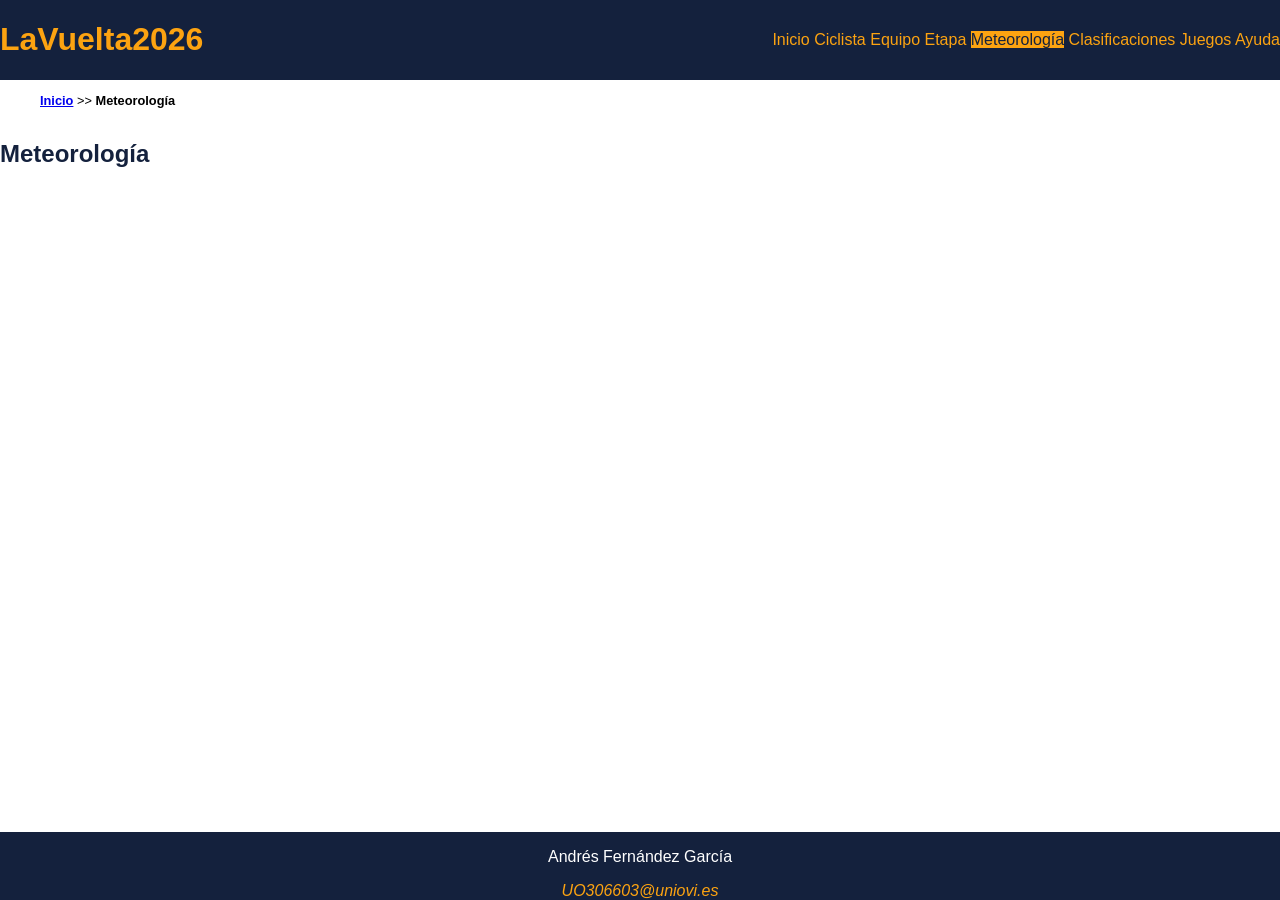
<file: meteorologia.html>
<!DOCTYPE HTML>

<html lang="es">
<head>
    <!-- Datos que describen el documento -->
    <meta charset="UTF-8" />
    <title>LaVuelta2026: Meteo</title>

    <meta name="author" content="Andrés Fernández García" />
    <meta name="description" content="Documento meteorología del proyecto LaVuelta2026" />
    
    <meta name ="viewport" content ="width=device-width, initial-scale=1.0" />

    <!--Enlace a las hojas de estilo-->
    <link rel="stylesheet" type="text/css" href="estilo/estilo.css" />
    <link rel="stylesheet" type="text/css" href="estilo/layout.css" />
    <link rel="icon" href="multimedia/favicon.ico" />

</head>

<body>
   <!-- contenido de meteorología.html  -->
    <header>
        <h1>
            <a href="index.html">
                LaVuelta2026
            </a>
        </h1>
        <nav>
            <a href="index.html" title="Página principal del proyecto">Inicio</a>
            <a href="ciclista.html" title="Información y perfil del ciclista">Ciclista</a>
            <a href="equipo.html" title="Datos sobre el equipo deportivo">Equipo</a>
            <a href="etapa.html" title="Detalles de la etapa de la carrera">Etapa</a>
            <a href="meteorologia.html" title="Predicción del tiempo meteorológico" aria-current="page">Meteorología</a>
            <a href="clasificaciones.html" title="Tabla de clasificaciones de la prueba">Clasificaciones</a>
            <a href="juegos.html" title="Sección de juegos interactivos">Juegos</a>
            <a href="ayuda.html" title="Centro de ayuda y soporte">Ayuda</a>
        </nav>
    </header>
    <nav aria-label="migas">
        <ol>
            <li>
                <a href="index.html">Inicio</a>
            </li>
            <li>>></li>
            <li>Meteorología</li>
        </ol>
    </nav>
    <main>
        <h2>
            Meteorología
        </h2>
    </main>
    <footer>
        <p>Andrés Fernández García</p>
        <address><a href="mailto:UO306603@uniovi.es">UO306603@uniovi.es</a></address>
    </footer>
</body>
</html>
</file>
<file: estilo/estilo.css>
/* ***************************************/
/*             LaVuelta2026              */
/*          Estilos generales            */
/* ***************************************/
/*    DATOS ESTUDIANTE                   */
/* --------------------------------------*/
/*  Nombre y Apellidos: Andrés Fernández García*/
/*  Correo electrónico (uniovi): UO306603@uniovi.es*/
/*  Grupo de laboratorio: 5              */
/* ***************************************/

/* Especificidad: 001 */
body {
    font-family: Arial, Helvetica, sans-serif;
}


/* ==========================================================================
   Estudio de Gama Cromática
   - Color principal: #14213D
    --> Contraste de 15.60:1 con Blanco - Cumple AAA
    --> Contraste de 7.88:1 con Color Secundario - Cumple AAA
   - Color secundario: #FCA311
    --> Contraste de 7.88:1 con Color Principal - Cumple AAA
    --> Contraste de 11.16:1 con Negro - Cumple AAA
   - Blanco: #FFFFFF
   - Negro: #000000
   ========================================================================== */

/* Especificidad: 000 */
:root {
    --color-principal: #14213D;
    --color-secundario: #FCA311;
    --color-negro: #000000;
    --color-blanco: #FFFFFF;
}

/* Especificidad: 001 */
body {
    background-color: var(--color-blanco);
    color: var(--color-negro);
}

/* Especificidad: 001 */
header {
    background-color: var(--color-principal);
    color: var(--color-blanco);
}

/* Especificidad: 001 */
footer {
    background-color: var(--color-principal);
    color: var(--color-blanco);
}

/* Especificidad: 002,002*/
header a, footer a {
    color: var(--color-secundario); /*ADVERTENCIA: color de fondo heredado de header y footer --color-principal */
    text-decoration-line: none;
}

/* Especificidad: 001,001 */
h2, h3{
    color: var(--color-principal); /* ADVERTENCIA: color de fondo heredado de body --color-blanco*/
}

/* Especificidad: 010*/
[aria-current="page"] {
    background-color: var(--color-secundario);
    color: var(--color-principal);
}

/* Especificidad: 011*/
[aria-label="migas"] > ol{
    font-size: 0.8em;
    list-style:none;
}

/* Especificidad: 012*/
[aria-label="migas"] > ol > li{
display: inline;
}

/* Especificidad: 021*/
[aria-label="migas"] > ol :last-child{
    font-weight: bold;
}

/*Especificidad: 102*/
section#datos_personales ul {
    list-style-type: none;  
    padding: 0;             
}

/*Especificidad: 112*/
section#datos_personales ul li:first-child{
    font-size: 1.2em;
    font-weight: bold;
}
</file>
<file: estilo/layout.css>
/* ***************************************/
/*           LaVuelta2026                */
/*          Estilos layout               */
/* ***************************************/
/*    DATOS ESTUDIANTE                   */
/* --------------------------------------*/
/*  Nombre y Apellidos:                  */
/*  Correo electrónico (uniovi):         */
/*  Grupo de laboratorio:                */
/* ***************************************/

/* Especificidad: 001 */
body {
    margin: 0;
}

/*Especificidad: 101*/
section#datos_personales {
    display: flex;         
    flex-direction: row;    
    flex-wrap: wrap;        
    align-items: center;
}

/*Especificidad: 102*/
section#datos_personales h3 {
    flex-basis: 100%;      
    order: 1;              
}

/*Especificidad: 102*/
section#datos_personales picture {
    order: 2;              
}

/*Especificidad: 102*/
section#datos_personales ul {
    order: 3;         
}


/*Especificidad: 101*/
section#multimedia{
    display: flex;
    flex-direction: column;
    align-items: flex-start;
}

/*Especificidad: 101*/
section#alineacion_corredores {
    display: grid;
    grid-template-columns:repeat(4,1fr);
    justify-items: center;
    align-items: center;
    gap: 1em;
}

/*Especificidad: 112*/
section#alineacion_corredores h3:first-child{
    grid-column: 1 / -1;
}

/* Especificidad: 001 */
body {
    min-height: 100vh;
    display: grid;
    grid-template-areas:
        "cabecera"
        "migas"
        "contenido"
        "pie";
    grid-template-rows: auto auto 1fr auto;
}

/* Especificidad: 002 */
body > header {
    grid-area: cabecera;
    display: flex;
    flex-direction: row;
    justify-content: space-between;
    align-items: center;
}

/* Especificidad: 003 */
body > header + nav {
    grid-area: migas;
}

/* Especificidad: 002 */
body > main {
    grid-area: contenido;
}

/* Especificidad: 002 */
body > footer {
    grid-area: pie;
    display: flex;
    flex-direction: column;
    justify-content:center;
    align-items: center;
}

@media screen and (max-width: 1024px) {

    /* Especificidad: 101 */
    section#alineacion_corredores {
        grid-template-columns: repeat(2, 1fr);
    }

    /* Especificidad: 002 */
    body > header {
        flex-direction: column;
        align-items: center;
        justify-content:center;
        gap: 1em;
    }

    /* Especificidad: 003 */
    body > header nav {
        width: 100%;
    }

    /* Especificidad: 004 */
    body > header nav ul {
        display: flex;
        justify-content: space-between; 
        width: 100%;
    }

    /* Especificidad: 003 */
    body > header + nav {
        display: none;
    }
}

@media screen and (max-width: 768px) {

    /* Especificidad: 101 */
    section#alineacion_corredores {
        grid-template-columns: 1fr;
    }

    /* Especificidad: 002 */
    body > header {
        flex-direction: column;
        align-items: center;
    }

    /* Especificidad: 004 */
    body > header nav ul {
        flex-direction: column;
        align-items:center;
        gap: 0.5em;
    }

    /* Especificidad: 003 */
    body > header + nav {
        display:none;
    }
}
</file>
